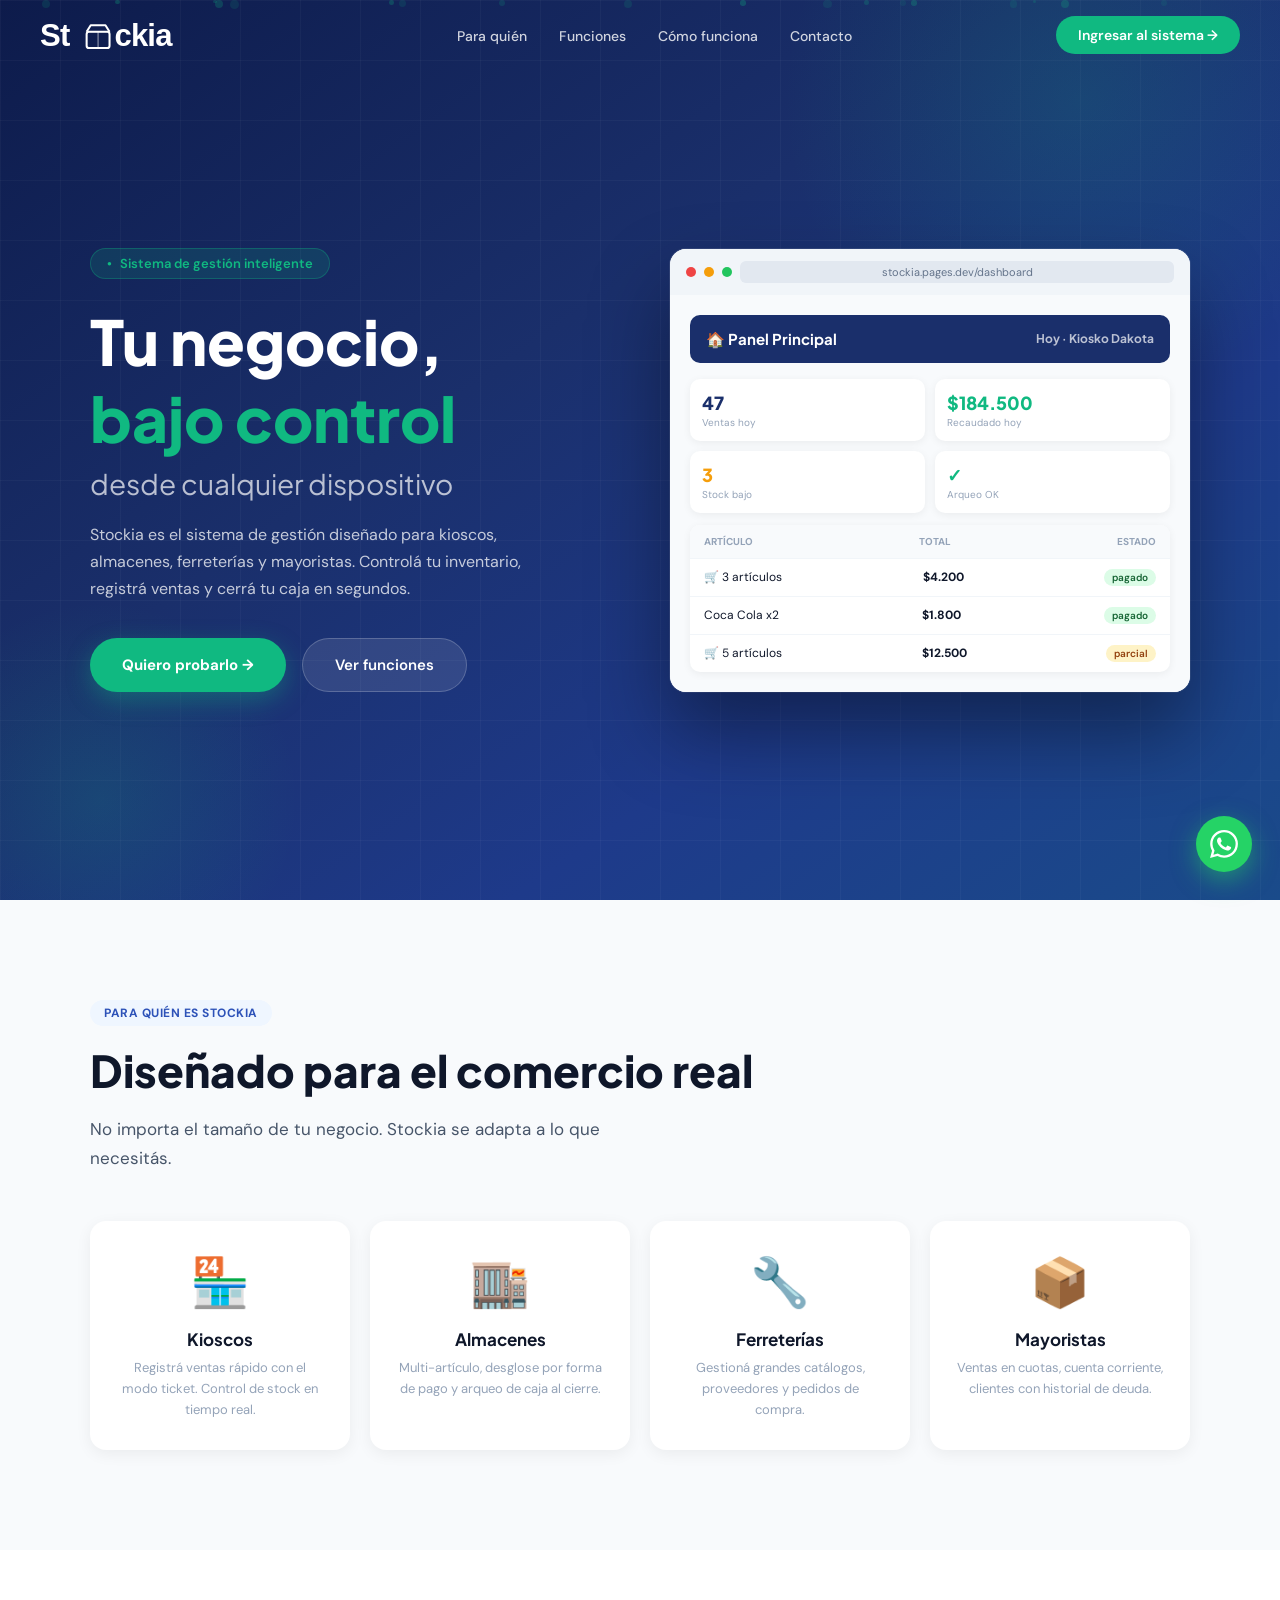
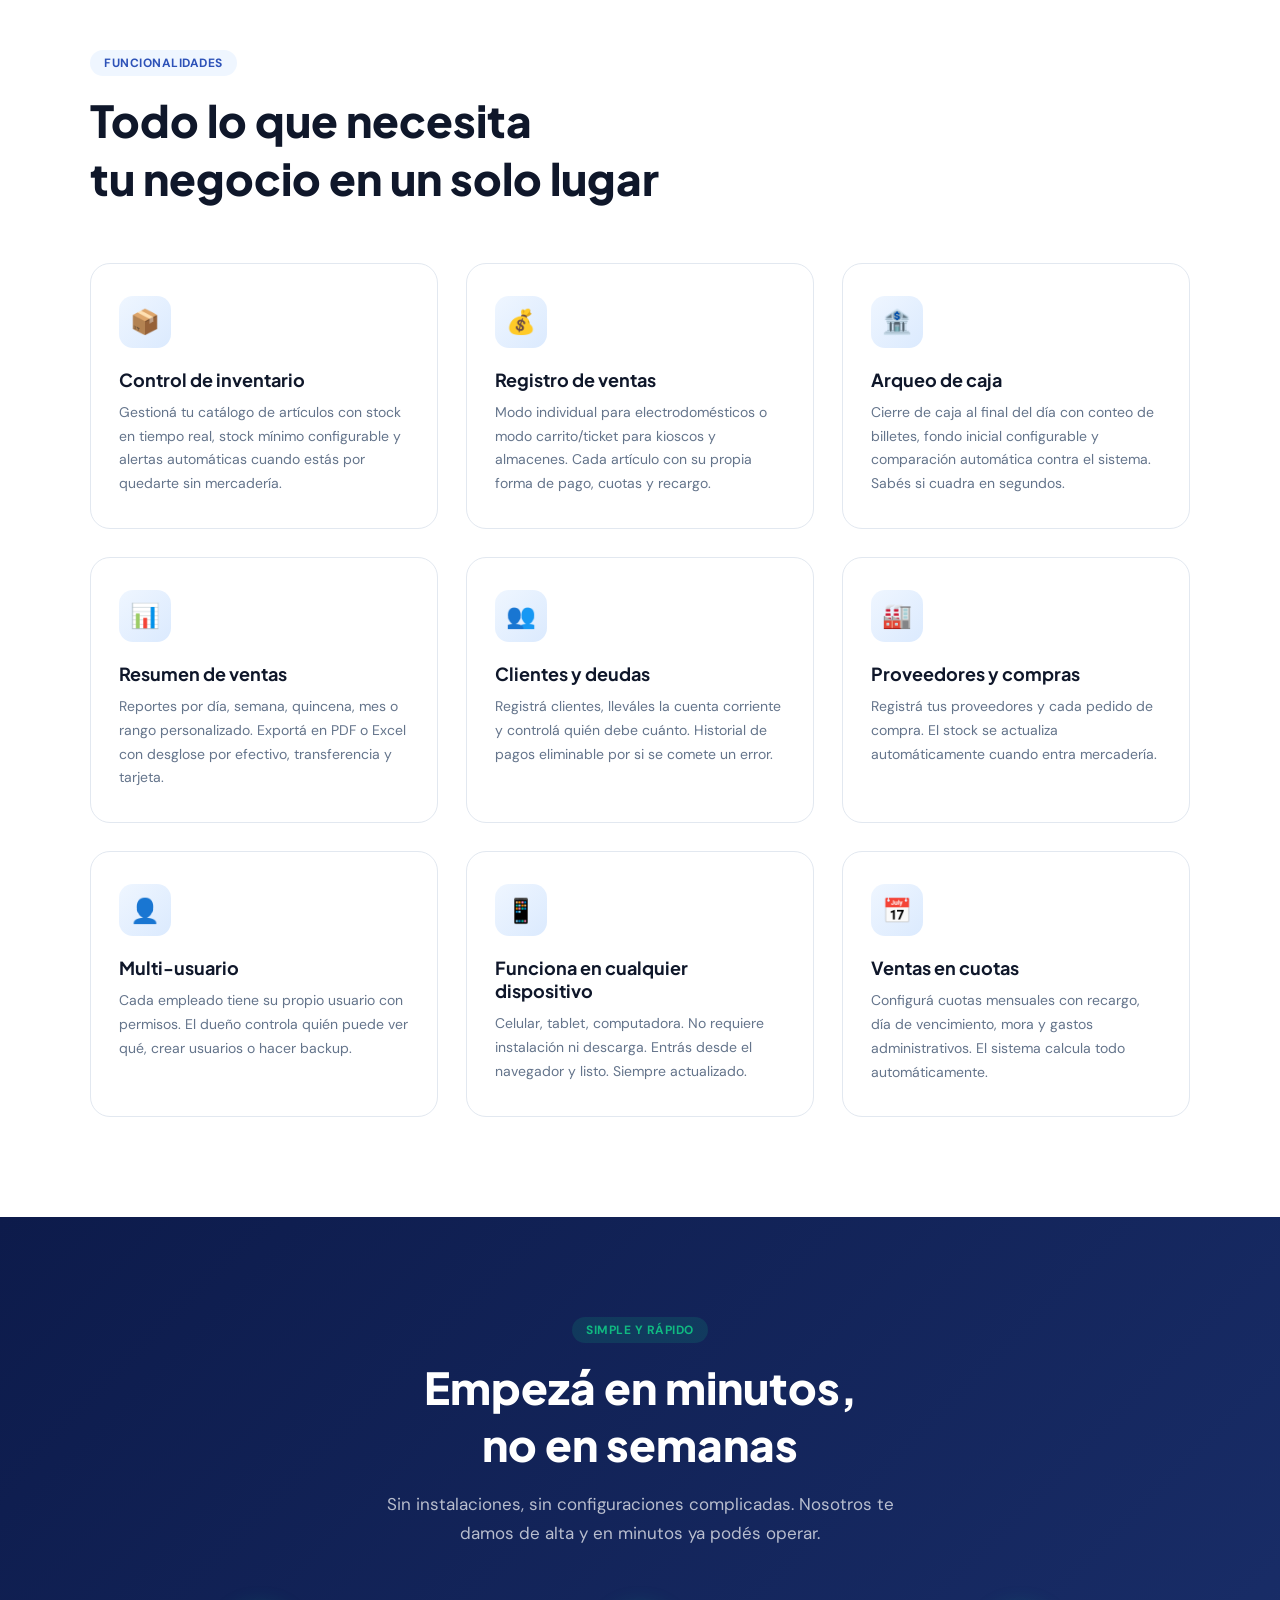
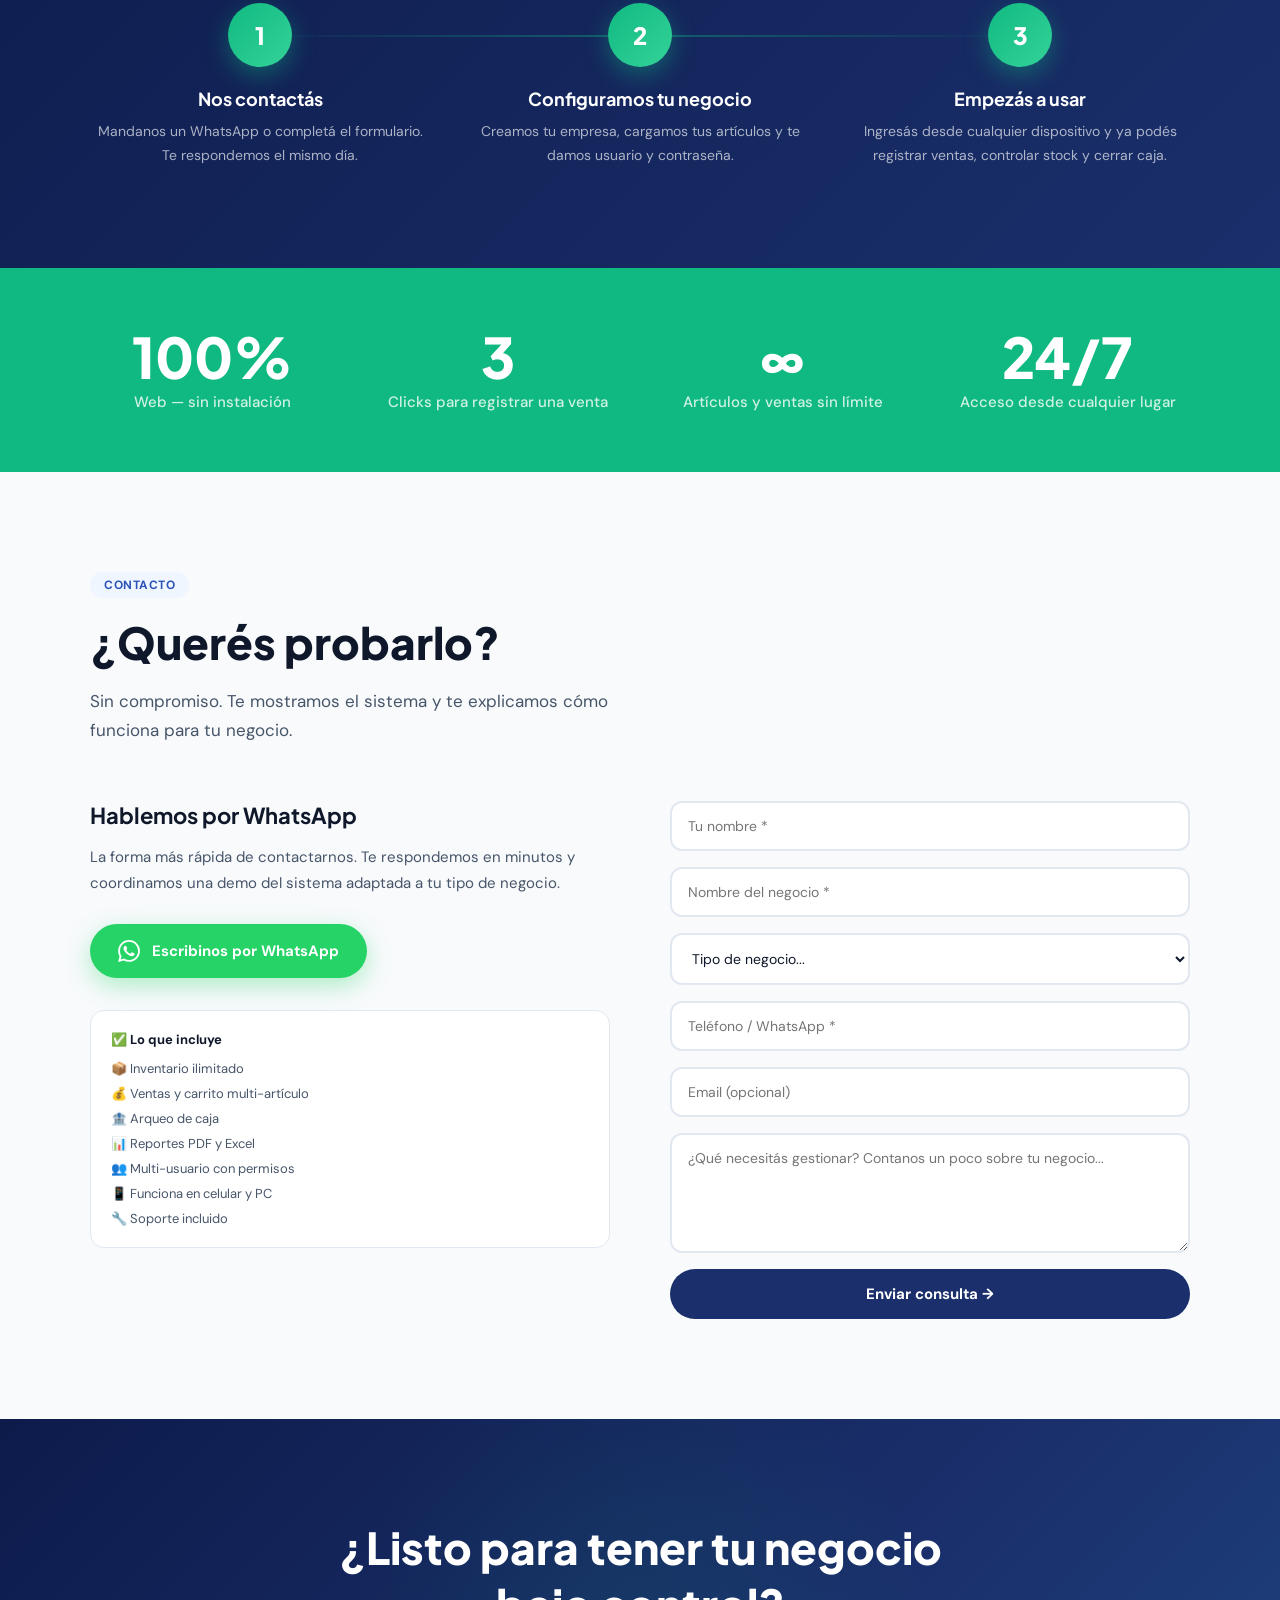
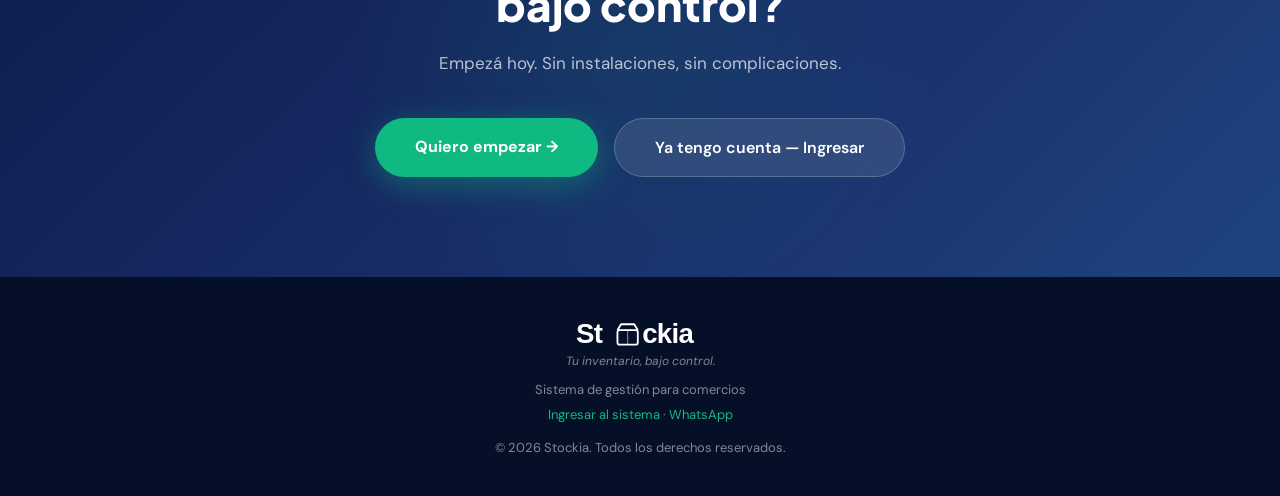
<file: index.html>
<!DOCTYPE html>
<html lang="es">
<head>
  <link rel="icon" type="image/svg+xml" href="favicon.svg">
  <meta charset="UTF-8">
  <meta name="viewport" content="width=device-width, initial-scale=1.0">
  <title>Stockia — Sistema de Gestión para tu Negocio</title>
  <meta name="description" content="Stockia es el sistema de gestión de inventario y ventas diseñado para kioscos, almacenes, ferreterías y mayoristas. Simple, rápido y accesible desde cualquier dispositivo.">
  <link rel="preconnect" href="https://fonts.googleapis.com">
  <link href="https://fonts.googleapis.com/css2?family=Plus+Jakarta+Sans:wght@400;600;700;800&family=DM+Sans:wght@300;400;500;600&display=swap" rel="stylesheet">

  <style>
    :root {
      --azul:     #1a2f6b;
      --azul-mid: #1e3a8a;
      --azul-l:   #2d52b8;
      --verde:    #10b981;
      --verde-d:  #059669;
      --blanco:   #ffffff;
      --gris:     #f1f5f9;
      --gris-m:   #94a3b8;
      --texto:    #0f172a;
      --r:        16px;
    }

    *, *::before, *::after { box-sizing: border-box; margin: 0; padding: 0; }
    html { scroll-behavior: smooth; }
    body {
      font-family: 'DM Sans', sans-serif;
      color: var(--texto);
      overflow-x: hidden;
      background: #fff;
    }

    /* ── NAVBAR ── */
    nav {
      position: fixed; top: 0; left: 0; right: 0; z-index: 100;
      padding: 16px 40px;
      display: flex; align-items: center; justify-content: space-between;
      transition: background .3s, box-shadow .3s;
    }
    nav.scrolled {
      background: rgba(26,47,107,.97);
      backdrop-filter: blur(12px);
      box-shadow: 0 2px 24px rgba(0,0,0,.25);
    }
    .nav-logo {
      font-family: 'Plus Jakarta Sans', sans-serif;
      font-weight: 800; font-size: 24px;
      color: #fff; text-decoration: none;
      display: flex; align-items: center; gap: 8px;
    }
    .nav-logo span { color: var(--verde); }
    .nav-links { display: flex; gap: 32px; list-style: none; }
    .nav-links a {
      color: rgba(255,255,255,.8); text-decoration: none;
      font-size: 14px; font-weight: 500; transition: color .2s;
    }
    .nav-links a:hover { color: #fff; }
    .nav-cta {
      background: var(--verde); color: #fff;
      padding: 10px 22px; border-radius: 50px;
      text-decoration: none; font-weight: 600; font-size: 14px;
      transition: background .2s, transform .2s;
    }
    .nav-cta:hover { background: var(--verde-d); transform: translateY(-1px); }
    .nav-hamburger { display: none; background: none; border: none; cursor: pointer; flex-direction: column; gap: 5px; }
    .nav-hamburger span { display: block; width: 24px; height: 2px; background: #fff; border-radius: 2px; transition: .3s; }

    /* ── HERO ── */
    #hero {
      min-height: 100vh;
      background: linear-gradient(145deg, #0d1b4b 0%, #1a2f6b 40%, #1e3a8a 70%, #1a4b8a 100%);
      display: flex; align-items: center; justify-content: center;
      position: relative; overflow: hidden; padding: 120px 40px 80px;
    }
    .hero-bg {
      position: absolute; inset: 0; pointer-events: none; overflow: hidden;
    }
    .hero-circle {
      position: absolute; border-radius: 50%;
      background: radial-gradient(circle, rgba(16,185,129,.15) 0%, transparent 70%);
    }
    .hero-circle-1 { width: 600px; height: 600px; top: -200px; right: -100px; }
    .hero-circle-2 { width: 400px; height: 400px; bottom: -100px; left: -100px; }
    .hero-grid {
      position: absolute; inset: 0;
      background-image: linear-gradient(rgba(255,255,255,.03) 1px, transparent 1px),
                        linear-gradient(90deg, rgba(255,255,255,.03) 1px, transparent 1px);
      background-size: 60px 60px;
    }
    /* Partículas flotantes */
    .particle {
      position: absolute;
      border-radius: 50%;
      background: rgba(16,185,129,.4);
      animation: float linear infinite;
      pointer-events: none;
    }
    @keyframes float {
      0%   { transform: translateY(100vh) scale(0); opacity: 0; }
      10%  { opacity: 1; }
      90%  { opacity: .6; }
      100% { transform: translateY(-100px) scale(1); opacity: 0; }
    }

    .hero-inner {
      position: relative; z-index: 2;
      max-width: 1100px; width: 100%;
      display: grid; grid-template-columns: 1fr 1fr; gap: 60px; align-items: center;
    }
    .hero-badge {
      display: inline-flex; align-items: center; gap: 8px;
      background: rgba(16,185,129,.15); border: 1px solid rgba(16,185,129,.3);
      color: var(--verde); padding: 6px 16px; border-radius: 50px;
      font-size: 13px; font-weight: 600; margin-bottom: 24px;
      animation: fadeUp .6s ease both;
    }
    .hero-badge::before { content: '●'; font-size: 8px; animation: pulse 1.5s ease-in-out infinite; }
    @keyframes pulse { 0%,100% { opacity: 1; } 50% { opacity: .3; } }

    .hero-titulo {
      font-family: 'Plus Jakarta Sans', sans-serif;
      font-size: clamp(38px, 5vw, 62px);
      font-weight: 800; line-height: 1.25; color: #fff;
      margin-bottom: 20px;
      animation: fadeUp .7s ease .1s both;
    }
    .hero-titulo .verde { color: var(--verde); }
    .hero-titulo .subline {
      display: block;
      font-size: clamp(20px, 2.5vw, 28px);
      font-weight: 400; color: rgba(255,255,255,.7);
      margin-top: 8px;
    }
    .hero-desc {
      font-size: 16px; line-height: 1.7; color: rgba(255,255,255,.75);
      margin-bottom: 36px; max-width: 480px;
      animation: fadeUp .7s ease .2s both;
    }
    .hero-btns {
      display: flex; gap: 16px; flex-wrap: wrap;
      animation: fadeUp .7s ease .3s both;
    }
    .btn-hero-primary {
      background: var(--verde); color: #fff;
      padding: 16px 32px; border-radius: 50px;
      text-decoration: none; font-weight: 700; font-size: 15px;
      display: flex; align-items: center; gap: 8px;
      transition: all .25s; box-shadow: 0 8px 24px rgba(16,185,129,.35);
    }
    .btn-hero-primary:hover { background: var(--verde-d); transform: translateY(-2px); box-shadow: 0 12px 32px rgba(16,185,129,.5); }
    .btn-hero-secondary {
      background: rgba(255,255,255,.1); color: #fff;
      padding: 16px 32px; border-radius: 50px;
      text-decoration: none; font-weight: 600; font-size: 15px;
      border: 1px solid rgba(255,255,255,.2);
      transition: all .25s;
    }
    .btn-hero-secondary:hover { background: rgba(255,255,255,.2); }

    /* Mockup hero */
    .hero-mockup {
      animation: fadeUp .8s ease .2s both;
      position: relative;
    }
    .mockup-window {
      background: #fff; border-radius: 16px;
      box-shadow: 0 40px 80px rgba(0,0,0,.4), 0 0 0 1px rgba(255,255,255,.1);
      overflow: hidden;
    }
    .mockup-bar {
      background: #f1f5f9; padding: 12px 16px;
      display: flex; align-items: center; gap: 8px;
    }
    .mockup-dot { width: 10px; height: 10px; border-radius: 50%; }
    .mockup-dot:nth-child(1) { background: #ef4444; }
    .mockup-dot:nth-child(2) { background: #f59e0b; }
    .mockup-dot:nth-child(3) { background: #22c55e; }
    .mockup-url {
      background: #e2e8f0; border-radius: 6px; padding: 4px 12px;
      font-size: 11px; color: #64748b; flex: 1; text-align: center;
    }
    .mockup-body { padding: 20px; background: #f8fafc; }
    .mockup-header {
      background: var(--azul); border-radius: 10px; padding: 14px 16px;
      color: #fff; font-family: 'Plus Jakarta Sans', sans-serif; font-weight: 700;
      font-size: 15px; margin-bottom: 16px;
      display: flex; justify-content: space-between; align-items: center;
    }
    .mockup-stats { display: grid; grid-template-columns: 1fr 1fr; gap: 10px; margin-bottom: 12px; }
    .mockup-stat {
      background: #fff; border-radius: 10px; padding: 12px;
      box-shadow: 0 2px 8px rgba(0,0,0,.06);
    }
    .mockup-stat-val { font-family: 'Plus Jakarta Sans', sans-serif; font-weight: 800; font-size: 18px; color: var(--azul); }
    .mockup-stat-label { font-size: 10px; color: #94a3b8; margin-top: 2px; }
    .mockup-table { background: #fff; border-radius: 10px; overflow: hidden; box-shadow: 0 2px 8px rgba(0,0,0,.06); }
    .mockup-tr { display: flex; justify-content: space-between; padding: 10px 14px; border-bottom: 1px solid #f1f5f9; font-size: 12px; }
    .mockup-tr:last-child { border: none; }
    .mockup-badge { padding: 2px 8px; border-radius: 50px; font-size: 10px; font-weight: 600; }
    .mockup-badge.verde { background: #dcfce7; color: #166534; }
    .mockup-badge.naranja { background: #fef3c7; color: #92400e; }

    /* Paralax scroll */
    .parallax-slow { transform: translateY(calc(var(--scroll) * 0.3px)); }
    .parallax-mid  { transform: translateY(calc(var(--scroll) * 0.15px)); }

    @keyframes fadeUp {
      from { opacity: 0; transform: translateY(30px); }
      to   { opacity: 1; transform: translateY(0); }
    }

    /* ── SECCIONES BASE ── */
    section { padding: 100px 40px; }
    .container { max-width: 1100px; margin: 0 auto; }
    .section-badge {
      display: inline-block;
      background: #eff6ff; color: var(--azul-l);
      padding: 5px 14px; border-radius: 50px;
      font-size: 12px; font-weight: 700; letter-spacing: .5px;
      text-transform: uppercase; margin-bottom: 16px;
    }
    .section-titulo {
      font-family: 'Plus Jakarta Sans', sans-serif;
      font-size: clamp(28px, 4vw, 44px);
      font-weight: 800; line-height: 1.3; color: var(--texto);
      margin-bottom: 16px;
    }
    .section-desc {
      font-size: 17px; line-height: 1.7; color: #475569;
      max-width: 560px;
    }

    /* Reveal on scroll */
    .reveal {
      opacity: 0; transform: translateY(40px);
      transition: opacity .7s ease, transform .7s ease;
    }
    .reveal.visible { opacity: 1; transform: translateY(0); }

    /* ── PARA QUIÉN ── */
    #para-quien { background: #f8fafc; }
    .negocios-grid {
      display: grid;
      grid-template-columns: repeat(auto-fit, minmax(220px, 1fr));
      gap: 20px; margin-top: 48px;
    }
    .negocio-card {
      background: #fff; border-radius: 16px; padding: 28px 24px;
      border: 2px solid transparent;
      transition: all .3s; text-align: center;
      box-shadow: 0 4px 16px rgba(0,0,0,.06);
      cursor: default;
    }
    .negocio-card:hover {
      border-color: var(--azul-l);
      transform: translateY(-6px);
      box-shadow: 0 16px 40px rgba(30,58,138,.15);
    }
    .negocio-icono {
      font-size: 48px; margin-bottom: 14px; display: block;
      transition: transform .3s;
    }
    .negocio-card:hover .negocio-icono { transform: scale(1.15) rotate(-5deg); }
    .negocio-nombre {
      font-family: 'Plus Jakarta Sans', sans-serif;
      font-weight: 700; font-size: 17px; color: var(--texto); margin-bottom: 8px;
    }
    .negocio-desc { font-size: 13px; color: var(--gris-m); line-height: 1.6; }

    /* ── FEATURES ── */
    #features { background: #fff; }
    .features-grid {
      display: grid;
      grid-template-columns: repeat(auto-fit, minmax(300px, 1fr));
      gap: 28px; margin-top: 56px;
    }
    .feature-card {
      background: #fff; border-radius: 20px; padding: 32px 28px;
      border: 1px solid #e2e8f0;
      transition: all .3s; position: relative; overflow: hidden;
    }
    .feature-card::before {
      content: ''; position: absolute;
      top: 0; left: 0; right: 0; height: 3px;
      background: linear-gradient(90deg, var(--azul-l), var(--verde));
      transform: scaleX(0); transform-origin: left;
      transition: transform .4s ease;
    }
    .feature-card:hover::before { transform: scaleX(1); }
    .feature-card:hover {
      transform: translateY(-4px);
      box-shadow: 0 20px 48px rgba(0,0,0,.1);
    }
    .feature-icono {
      width: 52px; height: 52px; border-radius: 14px;
      display: flex; align-items: center; justify-content: center;
      font-size: 24px; margin-bottom: 20px;
      background: linear-gradient(135deg, #eff6ff, #dbeafe);
    }
    .feature-titulo {
      font-family: 'Plus Jakarta Sans', sans-serif;
      font-weight: 700; font-size: 18px; margin-bottom: 10px; color: var(--texto);
    }
    .feature-desc { font-size: 14px; line-height: 1.7; color: #64748b; }

    /* ── CÓMO FUNCIONA ── */
    #como-funciona {
      background: linear-gradient(135deg, #0d1b4b 0%, #1a2f6b 100%);
      position: relative; overflow: hidden;
    }
    #como-funciona .section-badge { background: rgba(16,185,129,.15); color: var(--verde); }
    #como-funciona .section-titulo { color: #fff; }
    #como-funciona .section-desc { color: rgba(255,255,255,.7); }
    .pasos-grid {
      display: grid;
      grid-template-columns: repeat(auto-fit, minmax(260px, 1fr));
      gap: 40px; margin-top: 56px; position: relative;
    }
    .pasos-grid::before {
      content: '';
      position: absolute; top: 32px; left: 15%; right: 15%; height: 2px;
      background: linear-gradient(90deg, transparent, rgba(16,185,129,.4), transparent);
    }
    .paso {
      text-align: center; position: relative;
    }
    .paso-num {
      width: 64px; height: 64px; border-radius: 50%;
      background: linear-gradient(135deg, var(--verde), #34d399);
      color: #fff; font-family: 'Plus Jakarta Sans', sans-serif; font-weight: 800; font-size: 24px;
      display: flex; align-items: center; justify-content: center;
      margin: 0 auto 20px; box-shadow: 0 8px 24px rgba(16,185,129,.4);
      transition: transform .3s;
    }
    .paso:hover .paso-num { transform: scale(1.1); }
    .paso-titulo { font-family: 'Plus Jakarta Sans', sans-serif; font-weight: 700; font-size: 18px; color: #fff; margin-bottom: 10px; }
    .paso-desc { font-size: 14px; line-height: 1.7; color: rgba(255,255,255,.65); }

    /* ── STATS ── */
    #stats { background: var(--verde); padding: 60px 40px; }
    .stats-grid {
      display: grid;
      grid-template-columns: repeat(auto-fit, minmax(200px, 1fr));
      gap: 40px; text-align: center;
    }
    .stat-num {
      font-family: 'Plus Jakarta Sans', sans-serif;
      font-weight: 800; font-size: clamp(36px, 5vw, 56px);
      color: #fff; line-height: 1;
    }
    .stat-label { font-size: 15px; color: rgba(255,255,255,.8); margin-top: 8px; font-weight: 500; }

    /* ── CONTACTO ── */
    #contacto { background: #f8fafc; }
    .contacto-grid {
      display: grid; grid-template-columns: 1fr 1fr; gap: 60px;
      margin-top: 56px; align-items: start;
    }
    .contacto-info h3 {
      font-family: 'Plus Jakarta Sans', sans-serif; font-weight: 700;
      font-size: 22px; margin-bottom: 16px; color: var(--texto);
    }
    .contacto-info p { font-size: 15px; line-height: 1.7; color: #475569; margin-bottom: 28px; }
    .btn-whatsapp {
      display: inline-flex; align-items: center; gap: 12px;
      background: #25d366; color: #fff;
      padding: 16px 28px; border-radius: 50px;
      text-decoration: none; font-weight: 700; font-size: 15px;
      box-shadow: 0 8px 24px rgba(37,211,102,.35);
      transition: all .25s;
    }
    .btn-whatsapp:hover { background: #128c7e; transform: translateY(-2px); box-shadow: 0 12px 32px rgba(37,211,102,.5); }
    .btn-whatsapp svg { width: 22px; height: 22px; fill: #fff; }

    /* Formulario */
    .form-contacto { display: flex; flex-direction: column; gap: 16px; }
    .form-contacto input,
    .form-contacto textarea,
    .form-contacto select {
      width: 100%; padding: 14px 16px;
      border: 2px solid #e2e8f0; border-radius: 12px;
      font-size: 14px; font-family: 'DM Sans', sans-serif;
      outline: none; transition: border-color .2s; background: #fff;
      color: var(--texto);
    }
    .form-contacto input:focus,
    .form-contacto textarea:focus,
    .form-contacto select:focus { border-color: var(--azul-l); }
    .form-contacto textarea { resize: vertical; min-height: 120px; }
    .btn-form {
      background: var(--azul); color: #fff;
      padding: 15px 28px; border-radius: 50px;
      border: none; font-size: 15px; font-weight: 700;
      font-family: 'DM Sans', sans-serif; cursor: pointer;
      transition: all .25s; width: 100%;
    }
    .btn-form:hover { background: var(--azul-l); transform: translateY(-1px); }
    .form-success {
      display: none; text-align: center; padding: 20px;
      background: #dcfce7; border-radius: 12px; color: #166534;
      font-weight: 600; font-size: 15px;
    }

    /* ── CTA FINAL ── */
    #cta {
      background: linear-gradient(135deg, #0d1b4b 0%, #1a2f6b 60%, #1e4480 100%);
      text-align: center; padding: 100px 40px; position: relative; overflow: hidden;
    }
    #cta::before {
      content: '';
      position: absolute; top: 50%; left: 50%; transform: translate(-50%,-50%);
      width: 600px; height: 600px; border-radius: 50%;
      background: radial-gradient(circle, rgba(16,185,129,.1) 0%, transparent 70%);
    }
    #cta .section-titulo { color: #fff; }
    #cta p { font-size: 17px; color: rgba(255,255,255,.7); margin: 16px auto 40px; max-width: 520px; line-height: 1.7; }
    .cta-btns { display: flex; gap: 16px; justify-content: center; flex-wrap: wrap; position: relative; z-index: 1; }
    .btn-cta-primary {
      background: var(--verde); color: #fff;
      padding: 18px 40px; border-radius: 50px;
      text-decoration: none; font-weight: 700; font-size: 16px;
      box-shadow: 0 8px 32px rgba(16,185,129,.4);
      transition: all .25s;
    }
    .btn-cta-primary:hover { background: var(--verde-d); transform: translateY(-2px); }
    .btn-cta-ghost {
      background: rgba(255,255,255,.1); color: #fff;
      padding: 18px 40px; border-radius: 50px;
      text-decoration: none; font-weight: 600; font-size: 16px;
      border: 1px solid rgba(255,255,255,.2);
      transition: all .25s;
    }
    .btn-cta-ghost:hover { background: rgba(255,255,255,.2); }

    /* ── FOOTER ── */
    footer {
      background: #060f28; color: rgba(255,255,255,.5);
      padding: 40px; text-align: center; font-size: 13px;
    }
    footer a { color: var(--verde); text-decoration: none; }
    .footer-logo {
      font-family: 'Plus Jakarta Sans', sans-serif; font-weight: 800;
      font-size: 22px; color: #fff; margin-bottom: 12px; display: block;
    }

    /* WhatsApp flotante */
    .wa-float {
      position: fixed; bottom: 28px; right: 28px; z-index: 200;
      width: 56px; height: 56px; border-radius: 50%;
      background: #25d366;
      display: flex; align-items: center; justify-content: center;
      box-shadow: 0 8px 24px rgba(37,211,102,.5);
      text-decoration: none; transition: all .3s;
      animation: waBounce 2s ease-in-out 2s 3;
    }
    .wa-float:hover { transform: scale(1.1); box-shadow: 0 12px 32px rgba(37,211,102,.7); }
    .wa-float svg { width: 28px; height: 28px; fill: #fff; }
    @keyframes waBounce {
      0%,100% { transform: scale(1); }
      50% { transform: scale(1.15); }
    }

    /* ── RESPONSIVE ── */
    @media (max-width: 768px) {
      nav { padding: 14px 20px; }
      .nav-links, .nav-cta { display: none; }
      .nav-hamburger { display: flex; }
      section { padding: 70px 20px; }
      .hero-inner { grid-template-columns: 1fr; gap: 40px; }
      .hero-mockup { display: none; }
      #hero { padding: 100px 20px 60px; text-align: center; }
      .hero-btns { justify-content: center; }
      .hero-desc { margin: 0 auto 36px; }
      .pasos-grid::before { display: none; }
      .contacto-grid { grid-template-columns: 1fr; gap: 40px; }
      #stats { padding: 50px 20px; }
      .cta-btns { flex-direction: column; align-items: center; }
    }
    @media (max-width: 480px) {
      .features-grid { grid-template-columns: 1fr; }
      .negocios-grid { grid-template-columns: 1fr 1fr; }
    }
  </style>
</head>
<body>

<!-- WhatsApp flotante -->
<a class="wa-float" href="https://wa.me/541133505823?text=Hola%2C%20quiero%20saber%20m%C3%A1s%20sobre%20Stockia" target="_blank" title="Contactar por WhatsApp">
  <svg viewBox="0 0 24 24"><path d="M17.472 14.382c-.297-.149-1.758-.867-2.03-.967-.273-.099-.471-.148-.67.15-.197.297-.767.966-.94 1.164-.173.199-.347.223-.644.075-.297-.15-1.255-.463-2.39-1.475-.883-.788-1.48-1.761-1.653-2.059-.173-.297-.018-.458.13-.606.134-.133.298-.347.446-.52.149-.174.198-.298.298-.497.099-.198.05-.371-.025-.52-.075-.149-.669-1.612-.916-2.207-.242-.579-.487-.5-.669-.51-.173-.008-.371-.01-.57-.01-.198 0-.52.074-.792.372-.272.297-1.04 1.016-1.04 2.479 0 1.462 1.065 2.875 1.213 3.074.149.198 2.096 3.2 5.077 4.487.709.306 1.262.489 1.694.625.712.227 1.36.195 1.871.118.571-.085 1.758-.719 2.006-1.413.248-.694.248-1.289.173-1.413-.074-.124-.272-.198-.57-.347m-5.421 7.403h-.004a9.87 9.87 0 01-5.031-1.378l-.361-.214-3.741.982.998-3.648-.235-.374a9.86 9.86 0 01-1.51-5.26c.001-5.45 4.436-9.884 9.888-9.884 2.64 0 5.122 1.03 6.988 2.898a9.825 9.825 0 012.893 6.994c-.003 5.45-4.437 9.884-9.885 9.884m8.413-18.297A11.815 11.815 0 0012.05 0C5.495 0 .16 5.335.157 11.892c0 2.096.547 4.142 1.588 5.945L.057 24l6.305-1.654a11.882 11.882 0 005.683 1.448h.005c6.554 0 11.89-5.335 11.893-11.893a11.821 11.821 0 00-3.48-8.413z"/></svg>
</a>

<!-- NAVBAR -->
<nav id="navbar">
  <a href="#" class="nav-logo">
    <svg xmlns="http://www.w3.org/2000/svg" viewBox="0 0 260 44" height="36" style="display:block">
      <!-- St -->
      <text x="0" y="36" font-family="Syne,sans-serif" font-weight="800" font-size="38" fill="white" letter-spacing="-1">St</text>
      <!-- Caja/box icono -->
      <g transform="translate(57,4)">
        <rect x="0" y="14" width="28" height="20" rx="3" fill="none" stroke="white" stroke-width="2.5"/>
        <path d="M0 14 L5 6 L23 6 L28 14" fill="none" stroke="white" stroke-width="2.5" stroke-linejoin="round"/>
        <line x1="14" y1="14" x2="14" y2="34" stroke="white" stroke-width="1.5" opacity=".5"/>
        <line x1="0" y1="14" x2="28" y2="14" stroke="white" stroke-width="1.5" opacity=".4"/>
      </g>
      <!-- ckia -->
      <text x="91" y="36" font-family="Syne,sans-serif" font-weight="800" font-size="38" fill="white" letter-spacing="-1">ckia</text>
    </svg>
  </a>
  <ul class="nav-links">
    <li><a href="#para-quien">Para quién</a></li>
    <li><a href="#features">Funciones</a></li>
    <li><a href="#como-funciona">Cómo funciona</a></li>
    <li><a href="#contacto">Contacto</a></li>
  </ul>
  <a href="login.html" class="nav-cta">Ingresar al sistema →</a>
  <button class="nav-hamburger" id="hamburger" onclick="toggleMenu()">
    <span></span><span></span><span></span>
  </button>
</nav>

<!-- HERO -->
<section id="hero">
  <div class="hero-bg">
    <div class="hero-grid"></div>
    <div class="hero-circle hero-circle-1 parallax-slow"></div>
    <div class="hero-circle hero-circle-2 parallax-mid"></div>
  </div>

  <div class="hero-inner">
    <div class="hero-content">
      <div class="hero-badge">Sistema de gestión inteligente</div>
      <h1 class="hero-titulo">
        Tu negocio,<br>
        <span class="verde">bajo control</span>
        <span class="subline">desde cualquier dispositivo</span>
      </h1>
      <p class="hero-desc">
        Stockia es el sistema de gestión diseñado para kioscos, almacenes, ferreterías y mayoristas. Controlá tu inventario, registrá ventas y cerrá tu caja en segundos.
      </p>
      <div class="hero-btns">
        <a href="#contacto" class="btn-hero-primary">
          Quiero probarlo →
        </a>
        <a href="#features" class="btn-hero-secondary">Ver funciones</a>
      </div>
    </div>

    <!-- Mockup animado -->
    <div class="hero-mockup">
      <div class="mockup-window">
        <div class="mockup-bar">
          <div class="mockup-dot"></div>
          <div class="mockup-dot"></div>
          <div class="mockup-dot"></div>
          <div class="mockup-url">stockia.pages.dev/dashboard</div>
        </div>
        <div class="mockup-body">
          <div class="mockup-header">
            🏠 Panel Principal
            <span style="font-size:12px;opacity:.7">Hoy · Kiosko Dakota</span>
          </div>
          <div class="mockup-stats">
            <div class="mockup-stat">
              <div class="mockup-stat-val">47</div>
              <div class="mockup-stat-label">Ventas hoy</div>
            </div>
            <div class="mockup-stat">
              <div class="mockup-stat-val" style="color:var(--verde)">$184.500</div>
              <div class="mockup-stat-label">Recaudado hoy</div>
            </div>
            <div class="mockup-stat">
              <div class="mockup-stat-val" style="color:#f59e0b">3</div>
              <div class="mockup-stat-label">Stock bajo</div>
            </div>
            <div class="mockup-stat">
              <div class="mockup-stat-val" style="color:#10b981">✓</div>
              <div class="mockup-stat-label">Arqueo OK</div>
            </div>
          </div>
          <div class="mockup-table">
            <div class="mockup-tr" style="font-weight:700;font-size:10px;color:#94a3b8;background:#f8fafc">
              <span>ARTÍCULO</span><span>TOTAL</span><span>ESTADO</span>
            </div>
            <div class="mockup-tr">
              <span>🛒 3 artículos</span>
              <span style="font-weight:700">$4.200</span>
              <span class="mockup-badge verde">pagado</span>
            </div>
            <div class="mockup-tr">
              <span>Coca Cola x2</span>
              <span style="font-weight:700">$1.800</span>
              <span class="mockup-badge verde">pagado</span>
            </div>
            <div class="mockup-tr">
              <span>🛒 5 artículos</span>
              <span style="font-weight:700">$12.500</span>
              <span class="mockup-badge naranja">parcial</span>
            </div>
          </div>
        </div>
      </div>
    </div>
  </div>
</section>

<!-- PARA QUIÉN -->
<section id="para-quien">
  <div class="container">
    <div class="reveal">
      <div class="section-badge">Para quién es Stockia</div>
      <h2 class="section-titulo">Diseñado para el comercio real</h2>
      <p class="section-desc">No importa el tamaño de tu negocio. Stockia se adapta a lo que necesitás.</p>
    </div>
    <div class="negocios-grid">
      <div class="negocio-card reveal">
        <span class="negocio-icono">🏪</span>
        <div class="negocio-nombre">Kioscos</div>
        <div class="negocio-desc">Registrá ventas rápido con el modo ticket. Control de stock en tiempo real.</div>
      </div>
      <div class="negocio-card reveal">
        <span class="negocio-icono">🏬</span>
        <div class="negocio-nombre">Almacenes</div>
        <div class="negocio-desc">Multi-artículo, desglose por forma de pago y arqueo de caja al cierre.</div>
      </div>
      <div class="negocio-card reveal">
        <span class="negocio-icono">🔧</span>
        <div class="negocio-nombre">Ferreterías</div>
        <div class="negocio-desc">Gestioná grandes catálogos, proveedores y pedidos de compra.</div>
      </div>
      <div class="negocio-card reveal">
        <span class="negocio-icono">📦</span>
        <div class="negocio-nombre">Mayoristas</div>
        <div class="negocio-desc">Ventas en cuotas, cuenta corriente, clientes con historial de deuda.</div>
      </div>
    </div>
  </div>
</section>

<!-- FEATURES -->
<section id="features">
  <div class="container">
    <div class="reveal">
      <div class="section-badge">Funcionalidades</div>
      <h2 class="section-titulo">Todo lo que necesita<br>tu negocio en un solo lugar</h2>
    </div>
    <div class="features-grid">
      <div class="feature-card reveal">
        <div class="feature-icono">📦</div>
        <div class="feature-titulo">Control de inventario</div>
        <div class="feature-desc">Gestioná tu catálogo de artículos con stock en tiempo real, stock mínimo configurable y alertas automáticas cuando estás por quedarte sin mercadería.</div>
      </div>
      <div class="feature-card reveal">
        <div class="feature-icono">💰</div>
        <div class="feature-titulo">Registro de ventas</div>
        <div class="feature-desc">Modo individual para electrodomésticos o modo carrito/ticket para kioscos y almacenes. Cada artículo con su propia forma de pago, cuotas y recargo.</div>
      </div>
      <div class="feature-card reveal">
        <div class="feature-icono">🏦</div>
        <div class="feature-titulo">Arqueo de caja</div>
        <div class="feature-desc">Cierre de caja al final del día con conteo de billetes, fondo inicial configurable y comparación automática contra el sistema. Sabés si cuadra en segundos.</div>
      </div>
      <div class="feature-card reveal">
        <div class="feature-icono">📊</div>
        <div class="feature-titulo">Resumen de ventas</div>
        <div class="feature-desc">Reportes por día, semana, quincena, mes o rango personalizado. Exportá en PDF o Excel con desglose por efectivo, transferencia y tarjeta.</div>
      </div>
      <div class="feature-card reveal">
        <div class="feature-icono">👥</div>
        <div class="feature-titulo">Clientes y deudas</div>
        <div class="feature-desc">Registrá clientes, lleváles la cuenta corriente y controlá quién debe cuánto. Historial de pagos eliminable por si se comete un error.</div>
      </div>
      <div class="feature-card reveal">
        <div class="feature-icono">🏭</div>
        <div class="feature-titulo">Proveedores y compras</div>
        <div class="feature-desc">Registrá tus proveedores y cada pedido de compra. El stock se actualiza automáticamente cuando entra mercadería.</div>
      </div>
      <div class="feature-card reveal">
        <div class="feature-icono">👤</div>
        <div class="feature-titulo">Multi-usuario</div>
        <div class="feature-desc">Cada empleado tiene su propio usuario con permisos. El dueño controla quién puede ver qué, crear usuarios o hacer backup.</div>
      </div>
      <div class="feature-card reveal">
        <div class="feature-icono">📱</div>
        <div class="feature-titulo">Funciona en cualquier dispositivo</div>
        <div class="feature-desc">Celular, tablet, computadora. No requiere instalación ni descarga. Entrás desde el navegador y listo. Siempre actualizado.</div>
      </div>
      <div class="feature-card reveal">
        <div class="feature-icono">📅</div>
        <div class="feature-titulo">Ventas en cuotas</div>
        <div class="feature-desc">Configurá cuotas mensuales con recargo, día de vencimiento, mora y gastos administrativos. El sistema calcula todo automáticamente.</div>
      </div>
    </div>
  </div>
</section>

<!-- CÓMO FUNCIONA -->
<section id="como-funciona">
  <div class="container">
    <div class="reveal" style="text-align:center;max-width:600px;margin:0 auto">
      <div class="section-badge">Simple y rápido</div>
      <h2 class="section-titulo">Empezá en minutos,<br>no en semanas</h2>
      <p class="section-desc" style="color:rgba(255,255,255,.7);margin:0 auto">Sin instalaciones, sin configuraciones complicadas. Nosotros te damos de alta y en minutos ya podés operar.</p>
    </div>
    <div class="pasos-grid">
      <div class="paso reveal">
        <div class="paso-num">1</div>
        <div class="paso-titulo">Nos contactás</div>
        <div class="paso-desc">Mandanos un WhatsApp o completá el formulario. Te respondemos el mismo día.</div>
      </div>
      <div class="paso reveal">
        <div class="paso-num">2</div>
        <div class="paso-titulo">Configuramos tu negocio</div>
        <div class="paso-desc">Creamos tu empresa, cargamos tus artículos y te damos usuario y contraseña.</div>
      </div>
      <div class="paso reveal">
        <div class="paso-num">3</div>
        <div class="paso-titulo">Empezás a usar</div>
        <div class="paso-desc">Ingresás desde cualquier dispositivo y ya podés registrar ventas, controlar stock y cerrar caja.</div>
      </div>
    </div>
  </div>
</section>

<!-- STATS -->
<section id="stats">
  <div class="container">
    <div class="stats-grid">
      <div class="reveal">
        <div class="stat-num">100%</div>
        <div class="stat-label">Web — sin instalación</div>
      </div>
      <div class="reveal">
        <div class="stat-num">3</div>
        <div class="stat-label">Clicks para registrar una venta</div>
      </div>
      <div class="reveal">
        <div class="stat-num">∞</div>
        <div class="stat-label">Artículos y ventas sin límite</div>
      </div>
      <div class="reveal">
        <div class="stat-num">24/7</div>
        <div class="stat-label">Acceso desde cualquier lugar</div>
      </div>
    </div>
  </div>
</section>

<!-- CONTACTO -->
<section id="contacto">
  <div class="container">
    <div class="reveal">
      <div class="section-badge">Contacto</div>
      <h2 class="section-titulo">¿Querés probarlo?</h2>
      <p class="section-desc">Sin compromiso. Te mostramos el sistema y te explicamos cómo funciona para tu negocio.</p>
    </div>
    <div class="contacto-grid">
      <div class="contacto-info reveal">
        <h3>Hablemos por WhatsApp</h3>
        <p>La forma más rápida de contactarnos. Te respondemos en minutos y coordinamos una demo del sistema adaptada a tu tipo de negocio.</p>
        <a href="https://wa.me/541133505823?text=Hola%2C%20quiero%20saber%20m%C3%A1s%20sobre%20Stockia%20para%20mi%20negocio" target="_blank" class="btn-whatsapp">
          <svg viewBox="0 0 24 24"><path d="M17.472 14.382c-.297-.149-1.758-.867-2.03-.967-.273-.099-.471-.148-.67.15-.197.297-.767.966-.94 1.164-.173.199-.347.223-.644.075-.297-.15-1.255-.463-2.39-1.475-.883-.788-1.48-1.761-1.653-2.059-.173-.297-.018-.458.13-.606.134-.133.298-.347.446-.52.149-.174.198-.298.298-.497.099-.198.05-.371-.025-.52-.075-.149-.669-1.612-.916-2.207-.242-.579-.487-.5-.669-.51-.173-.008-.371-.01-.57-.01-.198 0-.52.074-.792.372-.272.297-1.04 1.016-1.04 2.479 0 1.462 1.065 2.875 1.213 3.074.149.198 2.096 3.2 5.077 4.487.709.306 1.262.489 1.694.625.712.227 1.36.195 1.871.118.571-.085 1.758-.719 2.006-1.413.248-.694.248-1.289.173-1.413-.074-.124-.272-.198-.57-.347m-5.421 7.403h-.004a9.87 9.87 0 01-5.031-1.378l-.361-.214-3.741.982.998-3.648-.235-.374a9.86 9.86 0 01-1.51-5.26c.001-5.45 4.436-9.884 9.888-9.884 2.64 0 5.122 1.03 6.988 2.898a9.825 9.825 0 012.893 6.994c-.003 5.45-4.437 9.884-9.885 9.884m8.413-18.297A11.815 11.815 0 0012.05 0C5.495 0 .16 5.335.157 11.892c0 2.096.547 4.142 1.588 5.945L.057 24l6.305-1.654a11.882 11.882 0 005.683 1.448h.005c6.554 0 11.89-5.335 11.893-11.893a11.821 11.821 0 00-3.48-8.413z"/></svg>
          Escribinos por WhatsApp
        </a>

        <div style="margin-top:32px;padding:20px;background:#fff;border-radius:14px;border:1px solid #e2e8f0">
          <div style="font-size:13px;font-weight:700;color:var(--texto);margin-bottom:12px">✅ Lo que incluye</div>
          <div style="display:flex;flex-direction:column;gap:8px;font-size:13px;color:#475569">
            <div>📦 Inventario ilimitado</div>
            <div>💰 Ventas y carrito multi-artículo</div>
            <div>🏦 Arqueo de caja</div>
            <div>📊 Reportes PDF y Excel</div>
            <div>👥 Multi-usuario con permisos</div>
            <div>📱 Funciona en celular y PC</div>
            <div>🔧 Soporte incluido</div>
          </div>
        </div>
      </div>

      <div class="reveal">
        <div class="form-success" id="formSuccess">
          ✅ ¡Mensaje enviado! Te contactamos a la brevedad.
        </div>
        <form class="form-contacto" id="formContacto" onsubmit="enviarFormulario(event)">
          <input type="text" id="fcNombre" placeholder="Tu nombre *" required>
          <input type="text" id="fcNegocio" placeholder="Nombre del negocio *" required>
          <select id="fcTipo">
            <option value="">Tipo de negocio...</option>
            <option>Kiosco</option>
            <option>Almacén</option>
            <option>Ferretería</option>
            <option>Mayorista</option>
            <option>Otro</option>
          </select>
          <input type="tel" id="fcTel" placeholder="Teléfono / WhatsApp *" required>
          <input type="email" id="fcEmail" placeholder="Email (opcional)">
          <textarea id="fcMsg" placeholder="¿Qué necesitás gestionar? Contanos un poco sobre tu negocio..."></textarea>
          <button type="submit" class="btn-form" id="btnForm">Enviar consulta →</button>
        </form>
      </div>
    </div>
  </div>
</section>

<!-- CTA FINAL -->
<section id="cta">
  <div class="container" style="position:relative;z-index:1">
    <div class="reveal" style="text-align:center">
      <h2 class="section-titulo" style="color:#fff;margin-bottom:0">¿Listo para tener tu negocio<br>bajo control?</h2>
      <p>Empezá hoy. Sin instalaciones, sin complicaciones.</p>
      <div class="cta-btns">
        <a href="https://wa.me/541133505823?text=Hola%2C%20quiero%20empezar%20con%20Stockia" target="_blank" class="btn-cta-primary">
          Quiero empezar →
        </a>
        <a href="login.html" class="btn-cta-ghost">
          Ya tengo cuenta — Ingresar
        </a>
      </div>
    </div>
  </div>
</section>

<!-- FOOTER -->
<footer>
  <div style="margin-bottom:12px;display:flex;flex-direction:column;align-items:center;gap:4px">
    <svg xmlns="http://www.w3.org/2000/svg" viewBox="0 0 175 44" height="32" style="display:block">
      <text x="0" y="36" font-family="Syne,sans-serif" font-weight="800" font-size="38" fill="white" letter-spacing="-1">St</text>
      <g transform="translate(57,4)">
        <rect x="0" y="14" width="28" height="20" rx="3" fill="none" stroke="white" stroke-width="2.5"/>
        <path d="M0 14 L5 6 L23 6 L28 14" fill="none" stroke="white" stroke-width="2.5" stroke-linejoin="round"/>
        <line x1="14" y1="14" x2="14" y2="34" stroke="white" stroke-width="1.5" opacity=".5"/>
        <line x1="0" y1="14" x2="28" y2="14" stroke="white" stroke-width="1.5" opacity=".4"/>
      </g>
      <text x="91" y="36" font-family="Syne,sans-serif" font-weight="800" font-size="38" fill="white" letter-spacing="-1">ckia</text>
    </svg>
    <span style="color:rgba(255,255,255,.5);font-size:12px;font-style:italic">Tu inventario, bajo control.</span>
  </div>
  <p>Sistema de gestión para comercios</p>
  <p style="margin-top:8px">
    <a href="login.html">Ingresar al sistema</a> ·
    <a href="https://wa.me/541133505823" target="_blank">WhatsApp</a>
  </p>
  <p style="margin-top:16px">© <span id="anio"></span> Stockia. Todos los derechos reservados.</p>
</footer>

<script>
  // ── Año
  document.getElementById('anio').textContent = new Date().getFullYear();

  // ── Navbar scroll
  const navbar = document.getElementById('navbar');
  window.addEventListener('scroll', () => {
    navbar.classList.toggle('scrolled', window.scrollY > 50);
    // Paralax
    document.documentElement.style.setProperty('--scroll', window.scrollY);
  });

  // ── Reveal on scroll
  const reveals = document.querySelectorAll('.reveal');
  const observer = new IntersectionObserver((entries) => {
    entries.forEach((entry, i) => {
      if (entry.isIntersecting) {
        setTimeout(() => entry.target.classList.add('visible'), i * 80);
        observer.unobserve(entry.target);
      }
    });
  }, { threshold: 0.12 });
  reveals.forEach(el => observer.observe(el));

  // ── Partículas
  function crearParticulas() {
    const hero = document.querySelector('.hero-bg');
    for (let i = 0; i < 18; i++) {
      const p = document.createElement('div');
      p.className = 'particle';
      const size = Math.random() * 6 + 3;
      p.style.cssText = `
        width:${size}px; height:${size}px;
        left:${Math.random() * 100}%;
        animation-duration:${Math.random() * 12 + 8}s;
        animation-delay:${Math.random() * 8}s;
        opacity:${Math.random() * .5 + .2};
      `;
      hero.appendChild(p);
    }
  }
  crearParticulas();

  // ── Hamburger
  function toggleMenu() {
    const links = document.querySelector('.nav-links');
    const cta   = document.querySelector('.nav-cta');
    const open  = links.style.display === 'flex';
    if (open) {
      links.style.display = '';
      cta.style.display   = '';
    } else {
      links.style.cssText = 'display:flex;flex-direction:column;position:fixed;top:64px;left:0;right:0;background:rgba(26,47,107,.97);padding:20px;gap:16px;';
      cta.style.cssText   = 'display:block;position:fixed;top:auto;left:20px;right:20px;text-align:center;bottom:20px;padding:14px;';
    }
  }

  // ── Formulario — redirige a WhatsApp con el contenido
  function enviarFormulario(e) {
    e.preventDefault();
    const nombre  = document.getElementById('fcNombre').value;
    const negocio = document.getElementById('fcNegocio').value;
    const tipo    = document.getElementById('fcTipo').value;
    const tel     = document.getElementById('fcTel').value;
    const msg     = document.getElementById('fcMsg').value;

    const texto = `Hola! Me contacto desde la web de Stockia.%0A%0A*Nombre:* ${nombre}%0A*Negocio:* ${negocio}%0A*Tipo:* ${tipo||'No especificado'}%0A*Teléfono:* ${tel}%0A*Mensaje:* ${msg||'Sin mensaje adicional'}`;

    // Mostrar éxito y abrir WhatsApp
    document.getElementById('formContacto').style.display = 'none';
    document.getElementById('formSuccess').style.display  = 'block';
    setTimeout(() => {
      window.open(`https://wa.me/541133505823?text=${texto}`, '_blank');
    }, 800);
  }

  // ── Animación contador stats
  function animarContadores() {
    // Solo para elementos con números puros (no %, ∞, etc)
  }
</script>
</body>
</html>
</file>
